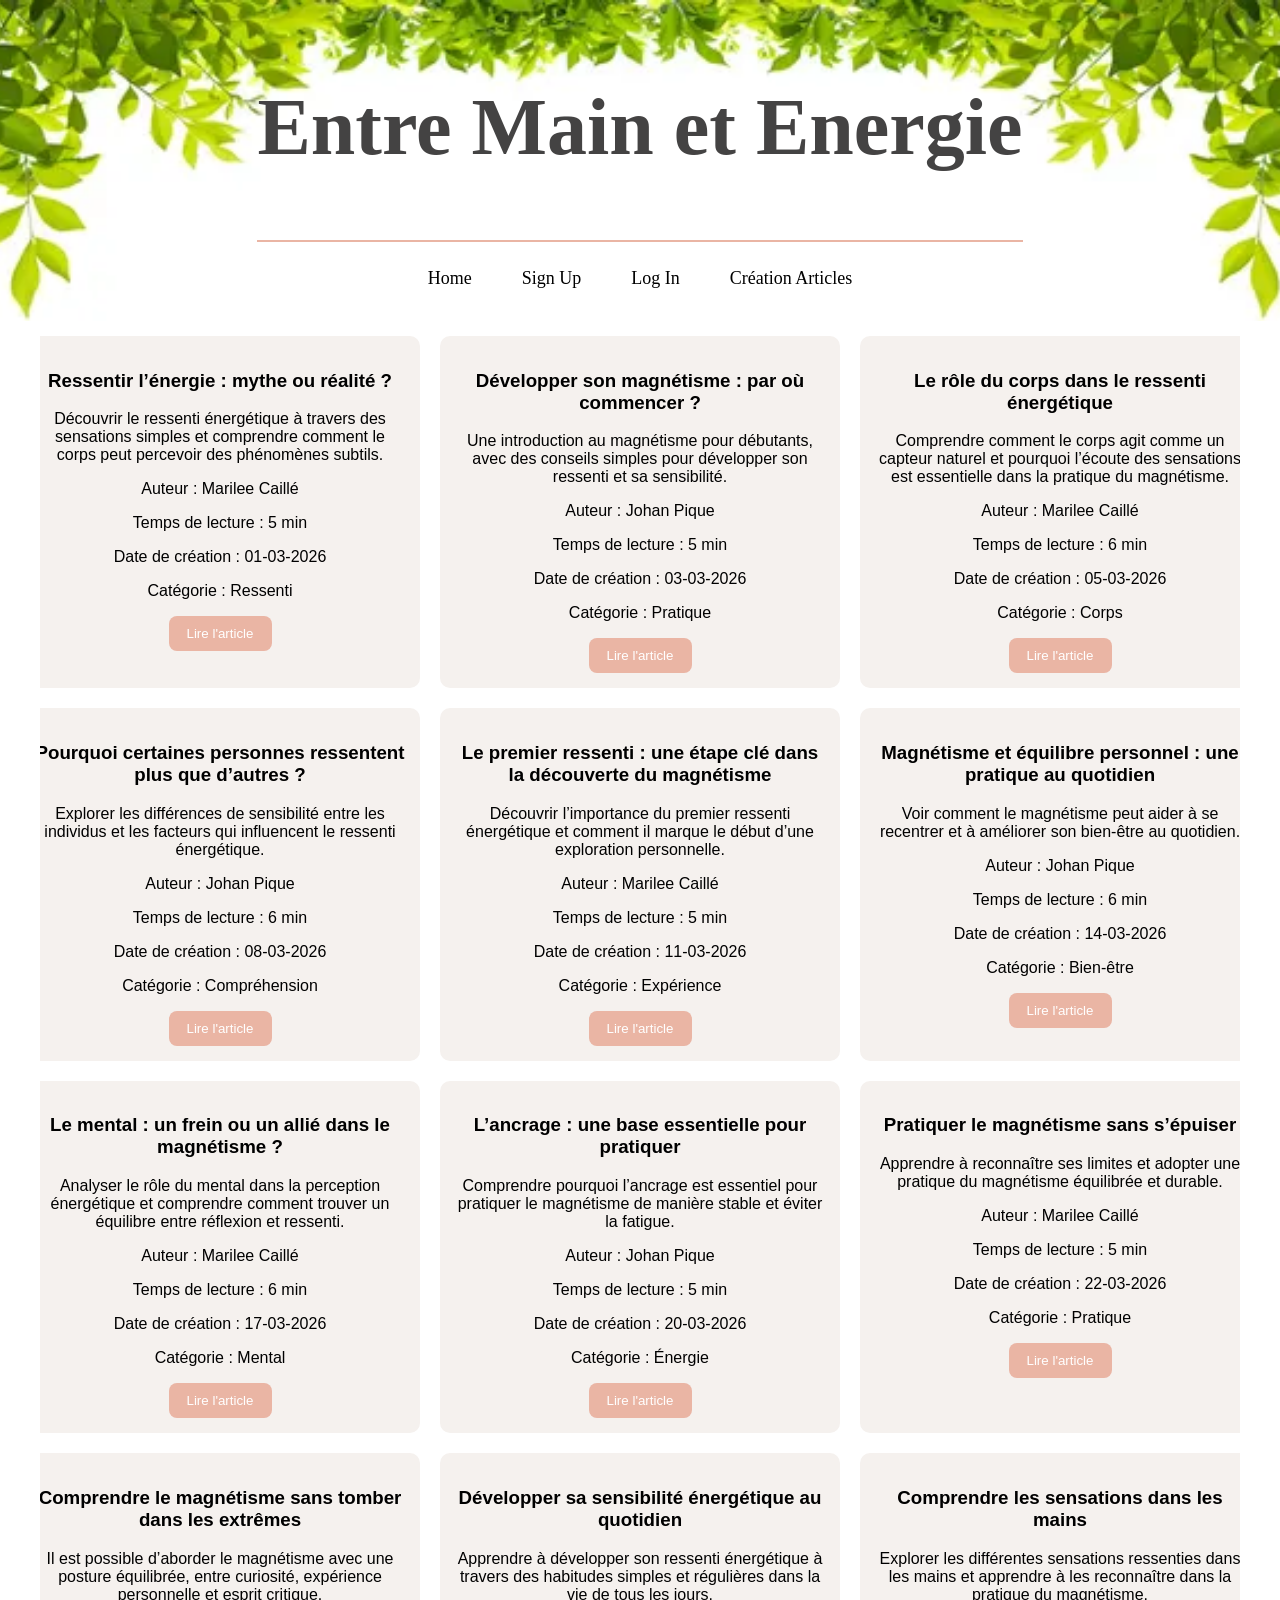
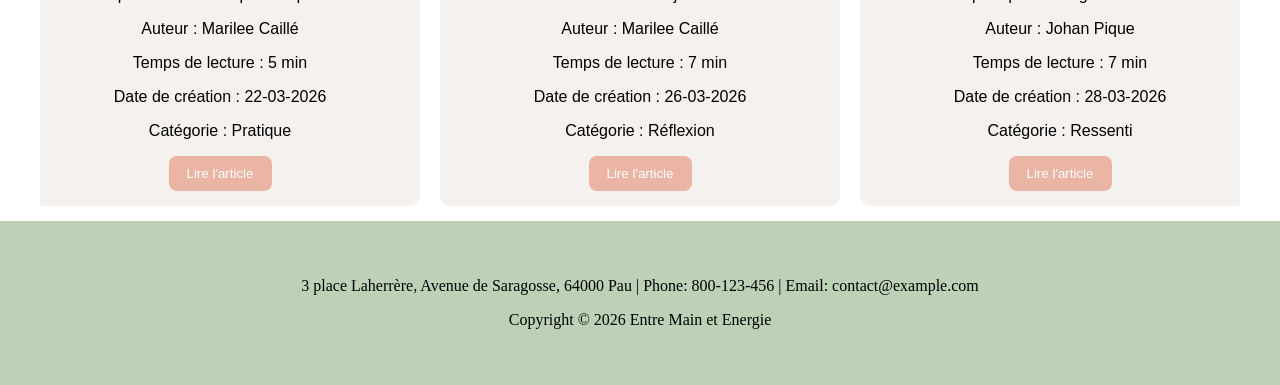
<file: index.html>
<!DOCTYPE html>
<html lang="en">

<head>
    <meta charset="UTF-8">
    <meta name="viewport" content="width=device-width, initial-scale=1.0">
    <link rel="stylesheet" href="./css/home.css">
    <title>Entre Mains et Energie</title>
</head>

<body>
    <header>
        <nav>
            <div class="links">
                <h1>Entre Main et Energie</h1>
                <div class="terracota-line"></div>
                <div id="burger-menu" class="burger-menu">☰</div>
                <ul id="nav-cacher" class="nav-cacher">
                    <li>
                        <a href="index.html">Home</a>
                    </li>
                    <li>
                        <a href="./blog-etudiant/signup.html">Sign Up</a>
                    </li>
                    <li>
                        <a href="./blog-etudiant/login.html">Log In</a>
                    </li>
                    <li>
                        <a href="./blog-etudiant/creation-articles.html">Création Articles</a>
                    </li>
                </ul>
            </div>

        </nav>
    </header>
    <main>
        <div class="container" id="articles-container"></div>

    </main>
    <footer>
        <p>3 place Laherrère, Avenue de Saragosse, 64000 Pau | Phone: 800-123-456 | Email: contact@example.com</p>
        <p>Copyright © 2026 Entre Main et Energie</p>
    </footer>
    <script src="./js/main.js"></script>
</body>

</html>
</file>
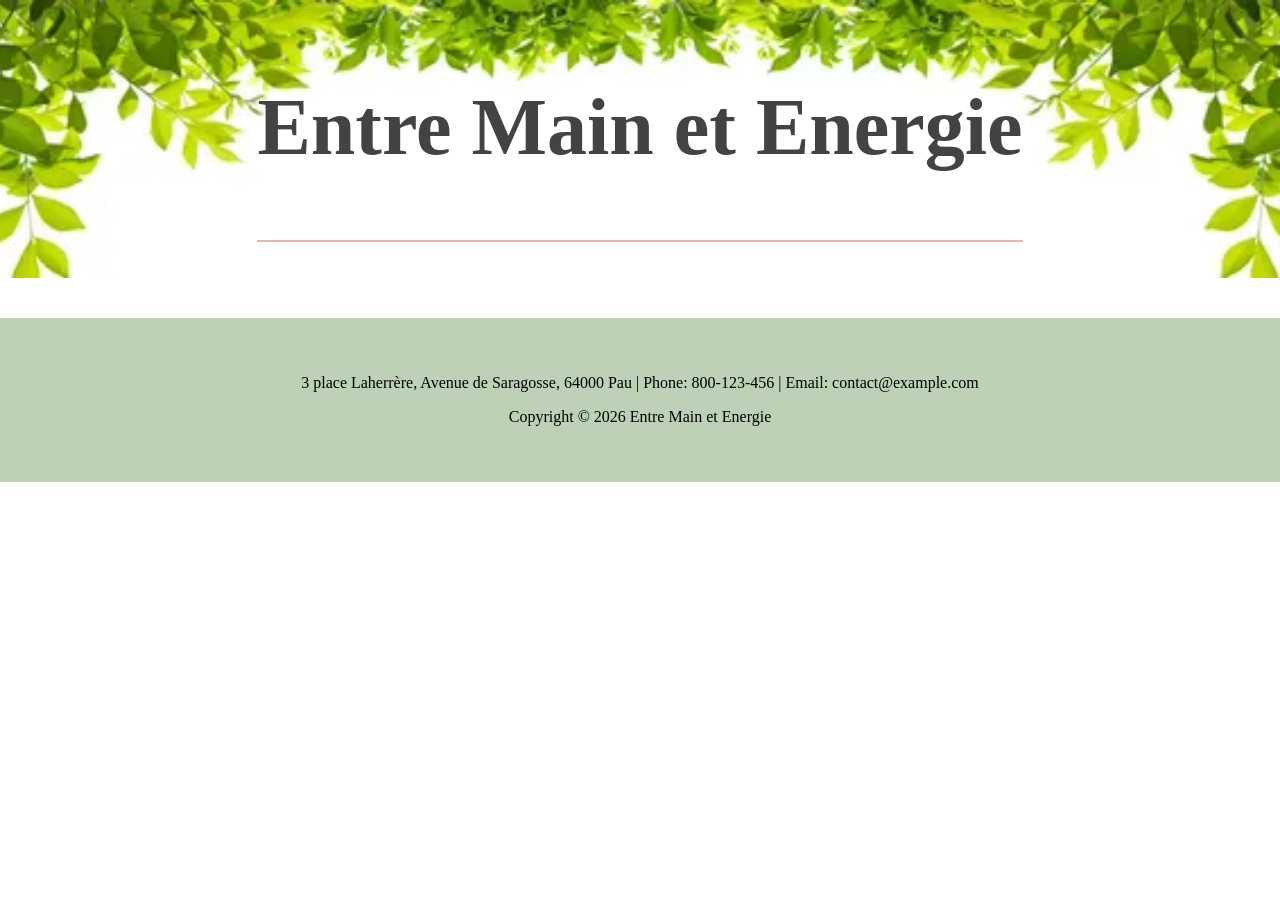
<file: blog-etudiant/articles.html>
<!DOCTYPE html>
<html lang="en">

<head>
    <meta charset="UTF-8">
    <meta name="viewport" content="width=device-width, initial-scale=1.0">
    <link rel="stylesheet" href="../css/article-single.css">
    <title>Entre Mains et Energie</title>
</head>

<body>
    <header>
        <nav>
            <div class="links">
                <h1>Entre Main et Energie</h1>
                <div class="terracota-line"></div>
            </div>
        </nav>
    </header>
    <main>
        <div id="article-container"></div>

    </main>
    <footer>
        <p>3 place Laherrère, Avenue de Saragosse, 64000 Pau | Phone: 800-123-456 | Email: contact@example.com</p>
        <p>Copyright © 2026 Entre Main et Energie</p>
    </footer>
    <script src="../js/main.js"></script>
</body>

</html>
</file>
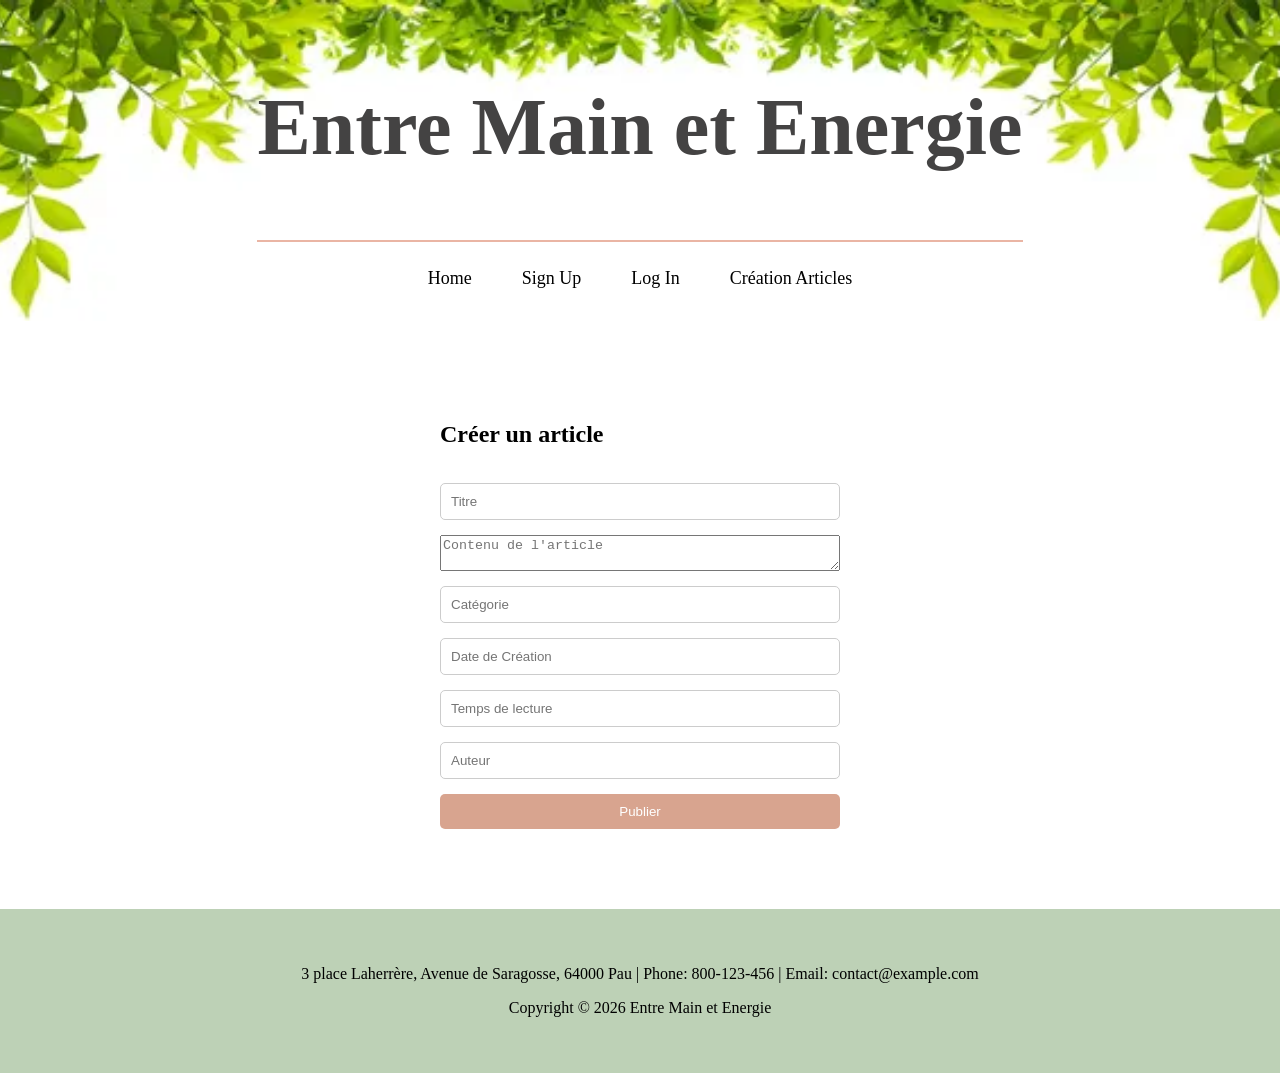
<file: blog-etudiant/creation-articles.html>
<!DOCTYPE html>
<html lang="en">

<head>
    <meta charset="UTF-8">
    <meta name="viewport" content="width=device-width, initial-scale=1.0">
    <link rel="stylesheet" href="../css/creation-articles.css">
    <title>Entre Mains et Energie</title>
</head>

<body>
    <header>
        <nav>
            <div class="links">
                <h1>Entre Main et Energie</h1>
                <div class="terracota-line"></div>
                <div id="burger-menu" class="burger-menu">☰</div>
                <ul class="nav-cacher" id="nav-cacher">
                    <li>
                        <a href="../index.html">Home</a>
                    </li>
                    <li>
                        <a href="./signup.html">Sign Up</a>
                    </li>
                    <li>
                        <a href="./login.html">Log In</a>
                    </li>
                    <li>
                        <a href="./creation-articles.html">Création Articles</a>
                    </li>
                </ul>
            </div>
        </nav>
    </header>
    <main>
        <form>
            <h2>Créer un article</h2>

            <input type="text" placeholder="Titre" required>

            <textarea placeholder="Contenu de l'article" required></textarea>

            <input type="text" placeholder="Catégorie">

            <input type="text" placeholder="Date de Création" required>

            <input type="text" placeholder="Temps de lecture">

            <input type="text" placeholder="Auteur" required>

            <button type="submit">Publier</button>
        </form>
    </main>
    <footer>
        <p>3 place Laherrère, Avenue de Saragosse, 64000 Pau | Phone: 800-123-456 | Email: contact@example.com</p>
        <p>Copyright © 2026 Entre Main et Energie</p>
    </footer>

    <script src="../js/main.js"></script>
</body>

</html>
</file>
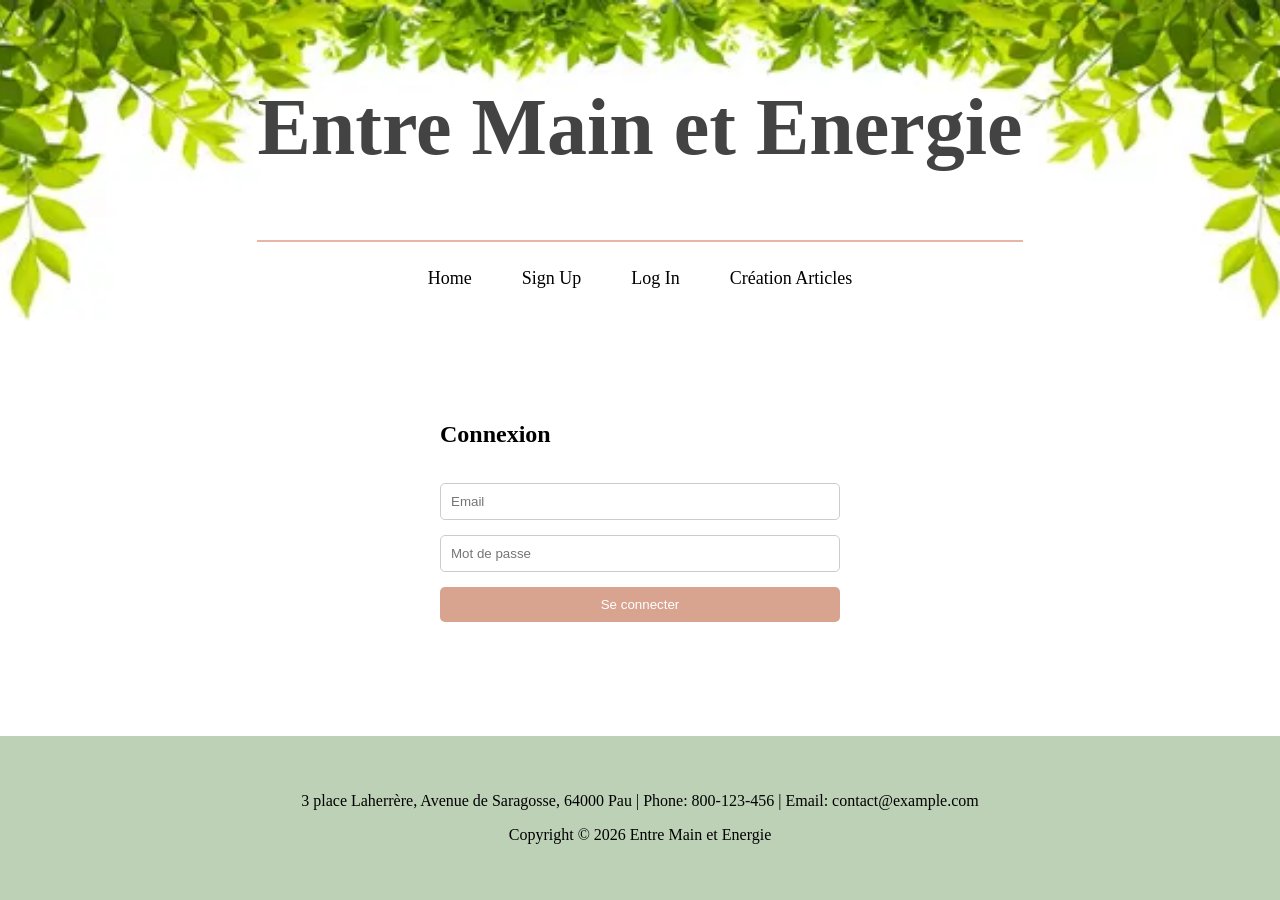
<file: blog-etudiant/login.html>
<!DOCTYPE html>
<html lang="en">

<head>
    <meta charset="UTF-8">
    <meta name="viewport" content="width=device-width, initial-scale=1.0">
    <link rel="stylesheet" href="../css/login.css">
    <title>Entre Mains et Energie</title>
</head>

<body>
    <header>
        <nav>
            <div class="links">
                <h1>Entre Main et Energie</h1>
                <div class="terracota-line"></div>
                <div id="burger-menu" class="burger-menu">☰</div>
                <ul class="nav-cacher" id="nav-cacher">
                    <li>
                        <a href="../index.html">Home</a>
                    </li>
                    <li>
                        <a href="./signup.html">Sign Up</a>
                    </li>
                    <li>
                        <a href="./login.html">Log In</a>
                    </li>
                    <li>
                        <a href="./creation-articles.html">Création Articles</a>
                    </li>
                </ul>
            </div>
        </nav>
    </header>
    <main>
        <form id="login-form">
            <h2>Connexion</h2>

            <input type="email" placeholder="Email" required>
            <input type="password" placeholder="Mot de passe" required>

            <button type="submit">Se connecter</button>
        </form>
    </main>
    <footer>
        <p>3 place Laherrère, Avenue de Saragosse, 64000 Pau | Phone: 800-123-456 | Email: contact@example.com</p>
        <p>Copyright © 2026 Entre Main et Energie</p>
    </footer>

    <script src="../js/main.js"></script>
</body>

</html>
</file>
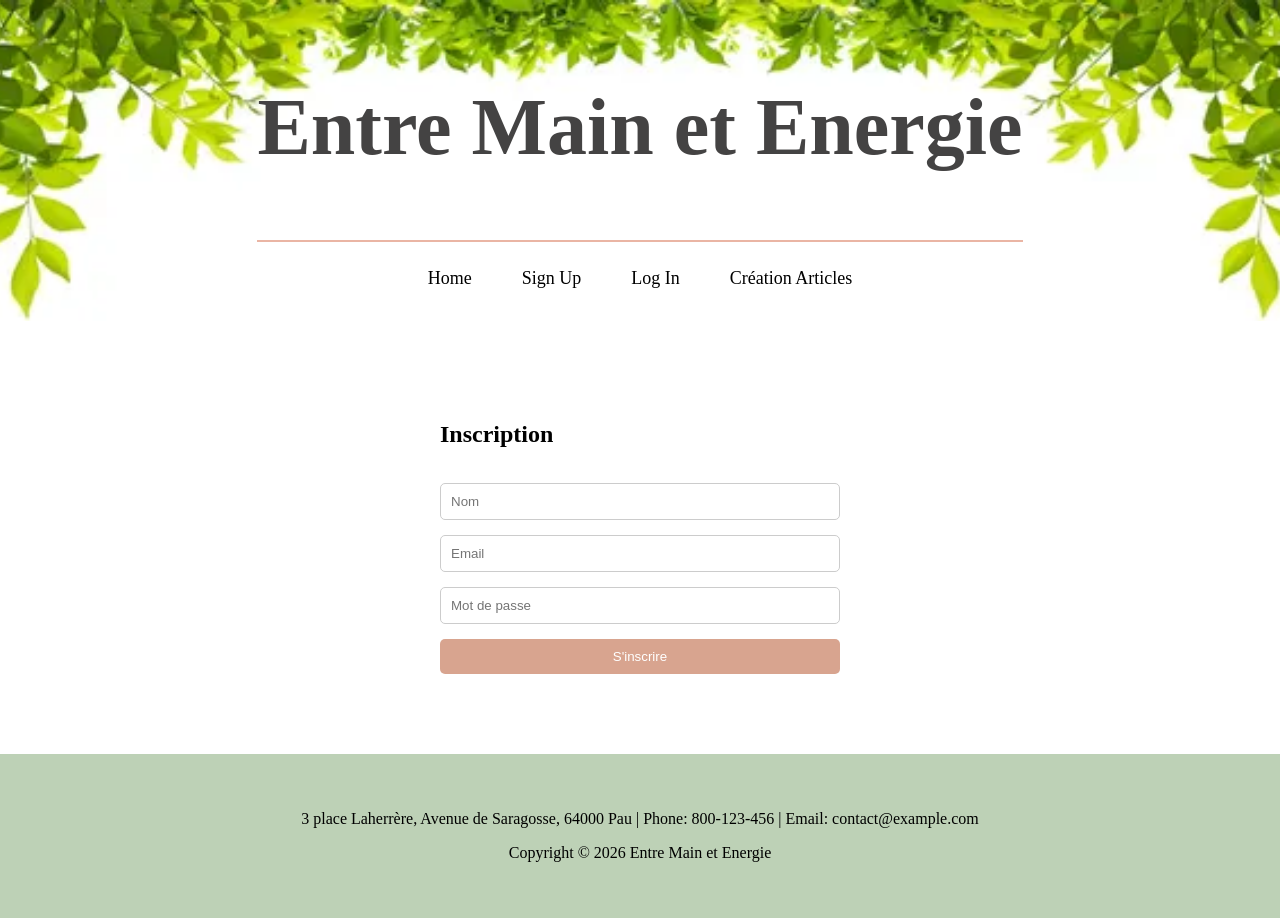
<file: blog-etudiant/signup.html>
<!DOCTYPE html>
<html lang="en">

<head>
    <meta charset="UTF-8">
    <meta name="viewport" content="width=device-width, initial-scale=1.0">
    <link rel="stylesheet" href="../css/signup.css">
    <title>Entre Mains et Energie</title>
</head>

<body>
    <header>
        <nav>
            <div class="links">
                <h1>Entre Main et Energie</h1>
                <div class="terracota-line"></div>
                <div id="burger-menu" class="burger-menu">☰</div>
                <ul class="nav-cacher" id="nav-cacher">
                    <li>
                        <a href="../index.html">Home</a>
                    </li>
                    <li>
                        <a href="./signup.html">Sign Up</a>
                    </li>
                    <li>
                        <a href="./login.html">Log In</a>
                    </li>
                    <li>
                        <a href="./creation-articles.html">Création Articles</a>
                    </li>
                </ul>
            </div>
        </nav>
    </header>
    <main>
        <form id="signup-form">
            <h2>Inscription</h2>

            <input type="text" placeholder="Nom" required>
            <input type="email" placeholder="Email" required>
            <input type="password" placeholder="Mot de passe" required>

            <button type="submit">S'inscrire</button>
        </form>
    </main>
    <footer>
        <p>3 place Laherrère, Avenue de Saragosse, 64000 Pau | Phone: 800-123-456 | Email: contact@example.com</p>
        <p>Copyright © 2026 Entre Main et Energie</p>
    </footer>

    <script src="../js/main.js"></script>
</body>

</html>
</file>
<file: css/home.css>
html,
body {
    margin: 0;
    padding: 0;
    background-color: white;
}

header {
    background: url(/assets/images/hero_3.jpeg) no-repeat center center fixed;
    background-size: cover;
    background-attachment: fixed;
    /* linear-gradient(rgba(0, 0, 0, 0.2), rgba(0, 0, 0, 0.2)), */
}



nav {
    top: 0;
    display: flex;
    justify-content: center;
    align-items: center;
    padding-top: 16px;
    padding-bottom: 16px;
    position: relative;
}

.nav-cacher {
    display: flex;
    gap: 20px;
    list-style: none;
}

.burger-menu {
    display: none;
    font-size: 30px;
    cursor: pointer;
}


.links ul {
    display: flex;
    justify-content: center;
    list-style: none;
    gap: 50px;
    padding-left: 20px;
    padding-right: 20px;
    padding-top: 10px;
}

.links li {
    list-style-type: none;
}

.links a {
    text-decoration: none;
    color: black;
    font-size: 18px;
    cursor: pointer;
    padding-bottom: 0.5em;
    background-size: 0% 0.1em;
}

h1 {
    display: flex;
    justify-content: center;
    align-items: center;
    color: rgb(68, 67, 67);
    font-size: 80px;

}


.terracota-line {
    border: 1.5px solid #eab5a4;
}

main {
    padding: 15px;
}

.container {
    display: grid;
    grid-template-columns: repeat(3, 400px);
    gap: 20px;
    justify-content: center;
    overflow: hidden;
    text-align: center;
    /* box-shadow: 0 4px 10px rgb(0, 0, 0, 0.3); */
    font-family: Arial, Helvetica, sans-serif;
    /* transition: 0.2s; */
    margin-left: 25px;
    margin-right: 25px;
}

.article:hover {
    transform: scale(1.03);
    transform: translateY(-5px);
    box-shadow: 0 5px 15px rgba(0, 0, 0, 0.1);
}

.article {
    padding: 15px;
    background-color: #f5f1ee;
    border-radius: 10px;
    text-align: center;
    transition: transform 0.3s;
    box-shadow: 0.3s;
}

.article button {
    background-color: #eab5a4;
    color: white;
    border: none;
    padding: 10px 18px;
    border-radius: 8px;
    cursor: pointer;
    transition: 0.3s;
}

.article button:hover {
    background-color: #c68b75;
    transform: scale(1.05);
}

h3 {
    text-align: center;
}

footer {
    display: block;
    justify-content: center;
    text-align: center;
    color: black;
    background-color: #bdd1b6;
    padding: 40px;
}

/* Responsive  */

@media (max-width: 785px) {
    .container {
        grid-template-columns: 1fr;
    }

    .article h3 {
        font-size: 18px;
    }

    .article p {
        font-size: 14px;
    }

    .article button {
        width: 100%;
    }

    nav {
        flex-wrap: wrap;
    }

    .nav-cacher {
        display: none !important;
        width: 92%;

        flex-direction: row;
        justify-content: center;
        gap: 20px;


        background-color: #eab5a4;
        padding: 10px 0;
    }

    .nav-cacher.active {
        display: flex !important;
    }

    .nav-cacher a {
        font-size: 14px;
    }

    #burger-menu {
        display: block;
        text-align: center;
    }

    h1 {
        font-size: 50px;
    }
}

@media (max-width: 500px) {
    h1 {
        font-size: 30px;
    }

}
</file>
<file: css/article-single.css>
html,
body {
    margin: 0;
    padding: 0;
    background-color: white;
}

header {
    background: url(../assets/images/hero_3.jpeg) no-repeat center center fixed;
    background-size: cover;
    background-attachment: fixed;
    /* linear-gradient(rgba(0, 0, 0, 0.2), rgba(0, 0, 0, 0.2)), */
}



nav {
    top: 0;
    display: flex;
    justify-content: center;
    align-items: center;
    padding-top: 16px;
    padding-bottom: 16px;
}


.links ul {
    display: flex;
    justify-content: center;
    list-style: none;
    gap: 50px;
    padding-left: 25%;
    padding-top: 10px;
}

.links li {
    list-style-type: none;
}

.links a {
    text-decoration: none;
    color: black;
    font-size: 18px;
    cursor: pointer;
    padding-bottom: 0.5em;
    background-size: 0% 0.1em;
}

h1 {
    display: flex;
    justify-content: center;
    align-items: center;
    color: rgb(68, 67, 67);
    font-size: 80px;

}


.terracota-line {
    border: 1.5px solid #eab5a4;
    margin-bottom: 20px;
}

.container {
    display: grid;
    grid-template-columns: repeat(3, 1fr);
    gap: 20px;
    padding: 40px;
}

#article-container {
    max-width: 1200px;
    margin: 0 auto;
    padding: 20px;
}

.article p {
    font-size: 18px;
    line-height: 1.6;
    margin-bottom: 15px;
}

.article {
    background: #f5f1ee;
    padding: 30px;
    border-radius: 12px;
    text-align: center;
    transition: 0.3s;
}

.article:hover {
    transform: translateY(-5px);
    box-shadow: 0 5px 15px rgba(0, 0, 0, 0.1);
}

.article h3 {
    margin-bottom: 10px;
}

main {
    background-color: white;
}

.btn-retour {
    display: block;
    margin: 10px auto 0 auto;
    padding: 10px 15px;
}

button {
    margin-top: 10px;
    padding: 8px 15px;
    border: none;
    background: #d8a48f;
    color: white;
    border-radius: 5px;
    cursor: pointer;
}

button:hover {
    background: #c68b75;

}

footer {
    display: block;
    justify-content: center;
    text-align: center;
    color: black;
    background-color: #bdd1b6;
    padding: 40px;
}

/* Responsive  */

@media (max-width: 785px) {
    .container {
        grid-template-columns: 1fr;
    }

    .article h1 {
        font-size: 25px;
    }

    .article p {
        font-size: 14px;
    }

    h1 {
        font-size: 40px;
    }
}
</file>
<file: css/creation-articles.css>
html,
body {
    display: flex;
    flex-direction: column;
    min-height: 100vh;
    margin: 0;
    padding: 0;
    background-color: white;
}

header {
    background: url(../assets/images/hero_3.jpeg) no-repeat center center fixed;
    background-size: cover;
    background-attachment: fixed;
    /* linear-gradient(rgba(0, 0, 0, 0.2), rgba(0, 0, 0, 0.2)), */
}



nav {
    top: 0;
    display: flex;
    justify-content: center;
    align-items: center;
    padding-top: 16px;
    padding-bottom: 16px;
}

.nav-cacher {
    display: flex;
    gap: 20px;
    list-style: none;
}

.burger-menu {
    display: none;
    font-size: 30px;
    cursor: pointer;
}


.links ul {
    display: flex;
    justify-content: center;
    list-style: none;
    gap: 50px;
    padding-left: 20px;
    padding-right: 20px;
    padding-top: 10px;
}

.links li {
    list-style-type: none;
}

.links a {
    text-decoration: none;
    color: black;
    font-size: 18px;
    cursor: pointer;
    padding-bottom: 0.5em;
    background-size: 0% 0.1em;
}

h1 {
    display: flex;
    justify-content: center;
    align-items: center;
    color: rgb(68, 67, 67);
    font-size: 80px;

}


.terracota-line {
    border: 1.5px solid #eab5a4;
}

main {
    flex: 1;
}

form {
    max-width: 400px;
    margin: 80px auto;
    display: flex;
    flex-direction: column;
    gap: 15px;
}

input {
    padding: 10px;
    border-radius: 5px;
    border: 1px solid #ccc;
}

button {
    padding: 10px;
    background: #d8a48f;
    color: white;
    border: none;
    border-radius: 5px;
    cursor: pointer;
}

h3 {
    text-align: center;
}

footer {
    display: block;
    justify-content: center;
    text-align: center;
    color: black;
    background-color: #bdd1b6;
    padding: 40px;
}

/* Responsive  */

@media (max-width: 785px) {
    .container {
        grid-template-columns: 1fr;
    }

    .article h3 {
        font-size: 18px;
    }

    .article p {
        font-size: 14px;
    }

    .article button {
        width: 100%;
    }

    nav {
        flex-wrap: wrap;
    }

    .nav-cacher {
        display: none !important;
        width: 92%;

        flex-direction: row;
        justify-content: center;
        gap: 20px;


        background-color: #eab5a4;
        padding: 10px 0;
    }

    .nav-cacher.active {
        display: flex !important;
    }

    .nav-cacher a {
        font-size: 14px;
    }

    #burger-menu {
        display: block;
        text-align: center;
    }

    h1 {
        font-size: 50px;
    }
}

@media (max-width: 500px) {
    h1 {
        font-size: 30px;
    }

}
</file>
<file: css/login.css>
html,
body {
    display: flex;
    flex-direction: column;
    min-height: 100vh;
    margin: 0;
    padding: 0;
    background-color: white;

}

header {
    background: url(../assets/images/hero_3.jpeg) no-repeat center center fixed;
    background-size: cover;
    background-attachment: fixed;
    /* linear-gradient(rgba(0, 0, 0, 0.2), rgba(0, 0, 0, 0.2)), */
}



nav {
    top: 0;
    display: flex;
    justify-content: center;
    align-items: center;
    padding-top: 16px;
    padding-bottom: 16px;
}

.nav-cacher {
    display: flex;
    gap: 20px;
    list-style: none;
}

.burger-menu {
    display: none;
    font-size: 30px;
    cursor: pointer;
}


.links ul {
    display: flex;
    justify-content: center;
    list-style: none;
    gap: 50px;
    padding-left: 20px;
    padding-right: 20px;
    padding-top: 10px;
}

.links li {
    list-style-type: none;
}

.links a {
    text-decoration: none;
    color: black;
    font-size: 18px;
    cursor: pointer;
    padding-bottom: 0.5em;
    background-size: 0% 0.1em;
}

h1 {
    display: flex;
    justify-content: center;
    align-items: center;
    color: rgb(68, 67, 67);
    font-size: 80px;

}


.terracota-line {
    border: 1.5px solid #eab5a4;
}

main {
    flex: 1;
}

form {
    max-width: 400px;
    margin: 80px auto;
    display: flex;
    flex-direction: column;
    gap: 15px;
}

input {
    padding: 10px;
    border-radius: 5px;
    border: 1px solid #ccc;
}

button {
    padding: 10px;
    background: #d8a48f;
    color: white;
    border: none;
    border-radius: 5px;
    cursor: pointer;
}

h3 {
    text-align: center;
}

footer {
    display: block;
    justify-content: center;
    text-align: center;
    color: black;
    background-color: #bdd1b6;
    padding: 40px;
}

/* Responsive  */

@media (max-width: 785px) {
    .container {
        grid-template-columns: 1fr;
    }

    .article h3 {
        font-size: 18px;
    }

    .article p {
        font-size: 14px;
    }

    .article button {
        width: 100%;
    }

    nav {
        flex-wrap: wrap;
    }

    .nav-cacher {
        display: none !important;
        width: 92%;

        flex-direction: row;
        justify-content: center;
        gap: 20px;


        background-color: #eab5a4;
        padding: 10px 0;
    }

    .nav-cacher.active {
        display: flex !important;
    }

    .nav-cacher a {
        font-size: 14px;
    }

    #burger-menu {
        display: block;
        text-align: center;
    }

    h1 {
        font-size: 50px;
    }
}

@media (max-width: 500px) {
    h1 {
        font-size: 30px;
    }

}
</file>
<file: css/signup.css>
html,
body {
    display: flex;
    flex-direction: column;
    min-height: 100vh;
    margin: 0;
    padding: 0;
    background-color: white;
}

header {
    background: url(../assets/images/hero_3.jpeg) no-repeat center center fixed;
    background-size: cover;
    background-attachment: fixed;
    /* linear-gradient(rgba(0, 0, 0, 0.2), rgba(0, 0, 0, 0.2)), */
}



nav {
    top: 0;
    display: flex;
    justify-content: center;
    align-items: center;
    padding-top: 16px;
    padding-bottom: 16px;
    position: relative;
}

.nav-cacher {
    display: flex;
    gap: 20px;
    list-style: none;
}

.burger-menu {
    display: none;
    font-size: 30px;
    cursor: pointer;
}


.links ul {
    display: flex;
    justify-content: center;
    list-style: none;
    gap: 50px;
    padding-left: 20px;
    padding-right: 20px;
    padding-top: 10px;
}

.links li {
    list-style-type: none;
}

.links a {
    text-decoration: none;
    color: black;
    font-size: 18px;
    cursor: pointer;
    padding-bottom: 0.5em;
    background-size: 0% 0.1em;
}

h1 {
    display: flex;
    justify-content: center;
    align-items: center;
    color: rgb(68, 67, 67);
    font-size: 80px;

}

.terracota-line {
    border: 1.5px solid #eab5a4;
}

main {
    flex: 1;
}

form {
    max-width: 400px;
    margin: 80px auto;
    display: flex;
    flex-direction: column;
    gap: 15px;
}

input {
    padding: 10px;
    border-radius: 5px;
    border: 1px solid #ccc;
}

button {
    padding: 10px;
    background: #d8a48f;
    color: white;
    border: none;
    border-radius: 5px;
    cursor: pointer;
}

h3 {
    text-align: center;
}


footer {
    display: block;
    justify-content: center;
    text-align: center;
    color: black;
    background-color: #bdd1b6;
    padding: 40px;
}

/* Responsive  */

@media (max-width: 785px) {
    .container {
        grid-template-columns: 1fr;
    }

    .article h3 {
        font-size: 18px;
    }

    .article p {
        font-size: 14px;
    }

    .article button {
        width: 100%;
    }

    nav {
        flex-wrap: wrap;
    }

    .nav-cacher {
        display: none !important;
        width: 92%;

        flex-direction: row;
        justify-content: center;
        gap: 20px;


        background-color: #eab5a4;
        padding: 10px 0;
    }

    .nav-cacher.active {
        display: flex !important;
    }

    .nav-cacher a {
        font-size: 14px;
    }

    #burger-menu {
        display: block;
        text-align: center;
    }

    h1 {
        font-size: 50px;
    }
}

@media (max-width: 500px) {
    h1 {
        font-size: 30px;
    }

}
</file>
